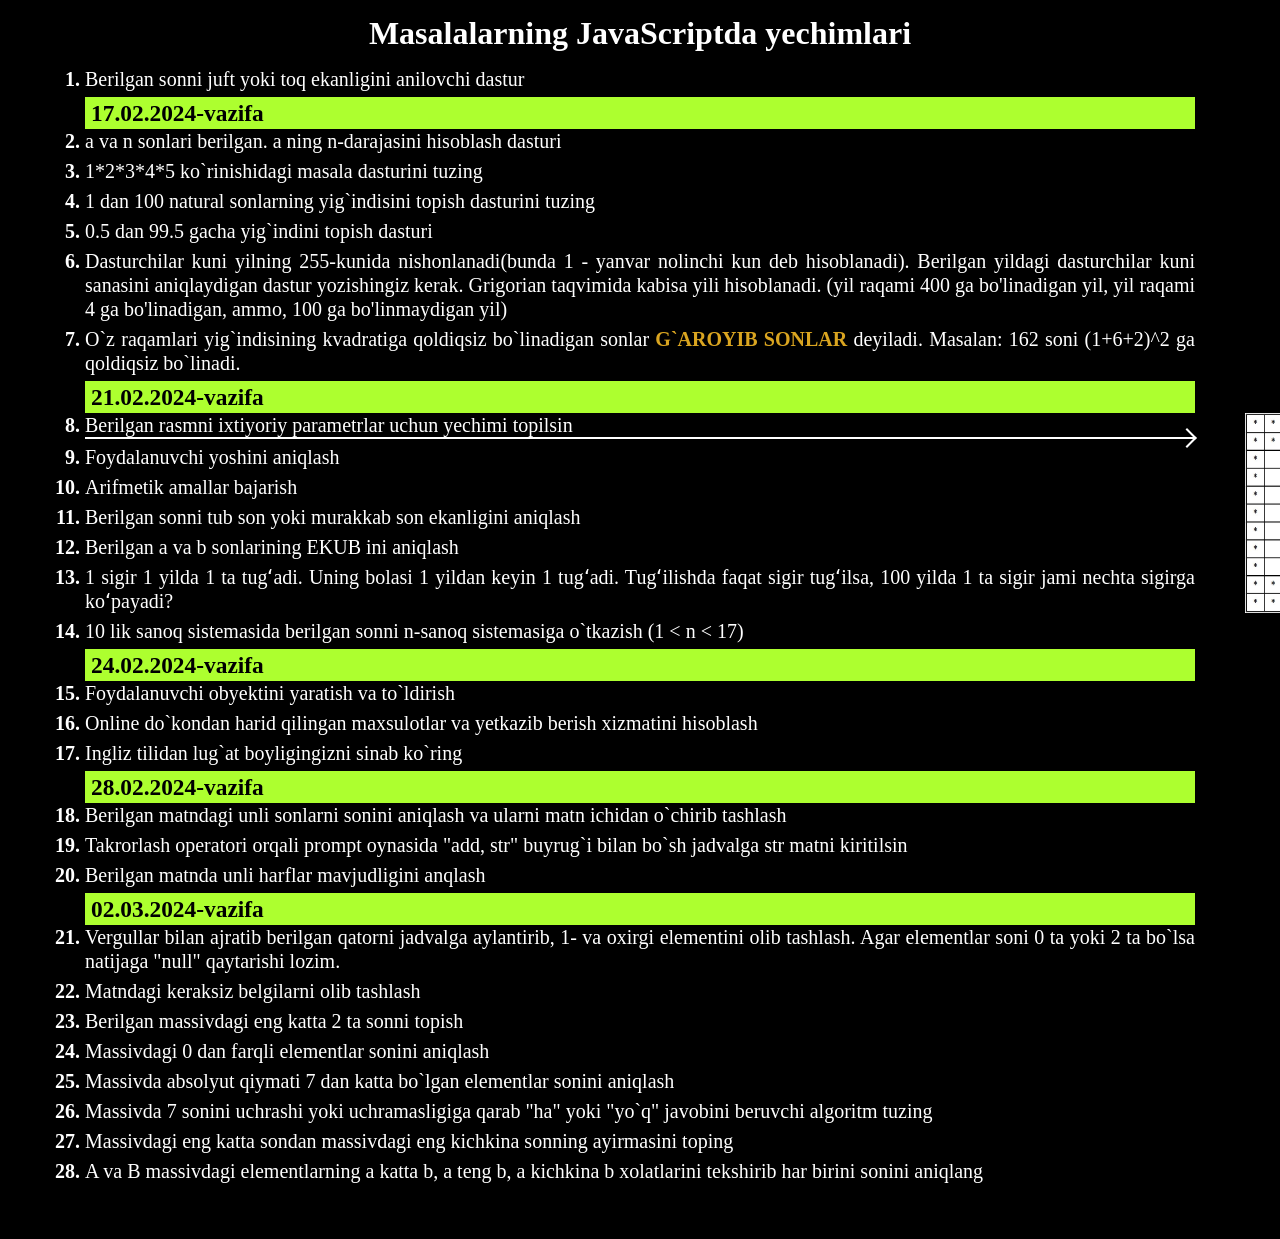
<file: index.html>
<!DOCTYPE html>
<html lang="en">

<head>
        <meta charset="UTF-8">
        <meta name="viewport" content="width=device-width, initial-scale=1.0">
        <meta name="description" content="git push git@github.com:birlashganuz/js.3-dars.git master">
        <title>14.02.2024-vazifa</title>
        <link rel="stylesheet" href="./styles/style.css">
</head>

<body>
        <header class="header">
                <h1 class="head__title">Masalalarning <b>JavaScriptda</b> yechimlari </h1>
        </header>
        <main class="main">
                <div class="container">
                        <div class="main__box">
                                <ol class="menu">

                                        <li><a target="_blank" href="./solutions/pro_ex-1.html"
                                                        class="menu__item">Berilgan sonni juft yoki
                                                        toq ekanligini anilovchi dastur</a></li>
                                        <h3 class="item-title">17.02.2024-vazifa</h3>
                                        <li><a target="_blank" href="./solutions/pro_ex-2.html" class="menu__item">a va
                                                        n sonlari berilgan.
                                                        a ning n-darajasini hisoblash dasturi </a></li>

                                        <li><a target="_blank" href="./solutions/ex-1.html" class="menu__item">1*2*3*4*5
                                                        ko`rinishidagi
                                                        masala dasturini
                                                        tuzing</a></li>
                                        <li><a target="_blank" href="./solutions/ex-2.html" class="menu__item">1 dan 100
                                                        natural sonlarning
                                                        yig`indisini topish dasturini
                                                        tuzing</a></li>
                                        <li><a target="_blank" href="./solutions/ex-3.html" class="menu__item">0.5 dan
                                                        99.5 gacha yig`indini
                                                        topish dasturi</a></li>
                                        <li><a title="Robocontest: 0006" target="_blank" href="./solutions/ex-4.html"
                                                        class="menu__item">Dasturchilar kuni yilning 255-kunida
                                                        nishonlanadi(bunda 1 - yanvar
                                                        nolinchi kun deb hisoblanadi). Berilgan yildagi dasturchilar
                                                        kuni
                                                        sanasini aniqlaydigan dastur yozishingiz kerak. Grigorian
                                                        taqvimida kabisa yili hisoblanadi.
                                                        (yil raqami 400 ga bo'linadigan yil, yil raqami 4 ga
                                                        bo'linadigan, ammo, 100 ga
                                                        bo'linmaydigan yil)</a></li>
                                        <li><a title="Robocontest: 0017" target="_blank" href="./solutions/ex-5.html"
                                                        class="menu__item">O`z
                                                        raqamlari yig`indisining kvadratiga qoldiqsiz bo`linadigan
                                                        sonlar <span class="spacial">
                                                                g`aroyib
                                                                sonlar</span>
                                                        deyiladi. Masalan: 162 soni (1+6+2)^2 ga qoldiqsiz
                                                        bo`linadi.</a></li>
                                        <h3 class="item-title">21.02.2024-vazifa</h3>
                                        <li class="relative"><a title="21.02.2024:vazifa" target="_blank"
                                                        href="./solutions/functions.html" class="menu__item">Berilgan
                                                        rasmni ixtiyoriy parametrlar uchun yechimi topilsin <span
                                                                class="line"></span> </a><img class=" exp-1"
                                                        src="./Images/masala.JPG" alt=""></li>
                                        <li><a title="Foydalanuvchi yoshini aniqlash" target="_blank"
                                                        href="./solutions/pro_ex-210224_1.html"
                                                        class="menu__item">Foydalanuvchi yoshini
                                                        aniqlash</a></li>
                                        <li><a target="_blank" href="./solutions/pro_ex-210224_2.html"
                                                        class="menu__item">Arifmetik amallar bajarish</a></li>
                                        <li><a target="_blank" href="./solutions/ex-6.html" class="menu__item">Berilgan
                                                        sonni tub son yoki murakkab son ekanligini aniqlash</a></li>
                                        <li><a target="_blank" href="./solutions/ex-7.html" class="menu__item">Berilgan
                                                        a va b sonlarining EKUB ini aniqlash</a></li>
                                        <li><a target="_blank" href="./solutions/ex-8.html" class="menu__item">1 sigir 1
                                                        yilda 1 ta tugʻadi. Uning bolasi 1 yildan keyin 1 tugʻadi.
                                                        Tugʻilishda faqat sigir tugʻilsa, 100 yilda 1 ta sigir jami
                                                        nechta sigirga koʻpayadi?</a></li>
                                        <li><a target="_blank" href="./solutions/ex-9.html" class="menu__item">10 lik
                                                        sanoq sistemasida berilgan sonni n-sanoq sistemasiga
                                                        o`tkazish (1 &lt; n &lt; 17)
                                                </a></li>
                                        <h3 class="item-title">24.02.2024-vazifa</h3>
                                        <li><a target="_blank" href="./solutions/pro_ex-24.02.2024_1.html"
                                                        class="menu__item">Foydalanuvchi obyektini yaratish va
                                                        to`ldirish
                                                </a></li>
                                        <li><a target="_blank" href="./solutions/pro_ex-24.02.2024_2.html"
                                                        class="menu__item">Online do`kondan harid qilingan maxsulotlar
                                                        va yetkazib berish xizmatini hisoblash
                                                </a></li>
                                        <li><a target="_blank" href="./solutions/ex-10.html" class="menu__item">Ingliz
                                                        tilidan lug`at boyligingizni sinab ko`ring
                                                </a></li>
                                        <h3 class="item-title">28.02.2024-vazifa</h3>
                                        <li><a target="_blank" href="./solutions/pro_ex-28.02.2024_1.html"
                                                        class="menu__item">Berilgan
                                                        matndagi unli sonlarni sonini aniqlash va ularni matn ichidan
                                                        o`chirib tashlash
                                                </a></li>
                                        <li><a target="_blank" href="./solutions/pro_ex-28.02.2024_2.html"
                                                        class="menu__item">Takrorlash operatori orqali prompt oynasida
                                                        "add, str" buyrug`i bilan bo`sh jadvalga str matni kiritilsin
                                                </a></li>
                                        <li><a target="_blank" href="./solutions/pro_ex-28.02.2024_3.html"
                                                        class="menu__item">Berilgan matnda unli harflar mavjudligini
                                                        anqlash
                                                </a></li>
                                        <h3 class="item-title">02.03.2024-vazifa</h3>
                                        <li><a target="_blank" href="./solutions/pro_ex-02.03.2024_1.html"
                                                        class="menu__item">Vergullar bilan ajratib berilgan qatorni
                                                        jadvalga aylantirib, 1- va oxirgi elementini olib tashlash. Agar
                                                        elementlar soni 0 ta yoki 2 ta bo`lsa natijaga "null" qaytarishi
                                                        lozim.
                                                </a></li>
                                        <li><a target="_blank" href="./solutions/pro_ex-02.03.2024_2.html"
                                                        class="menu__item">Matndagi keraksiz belgilarni olib tashlash
                                                </a></li>
                                        <li><a target="_blank" href="./solutions/pro_ex-02.03.2024_3.html"
                                                        class="menu__item">Berilgan massivdagi eng katta 2 ta sonni
                                                        topish
                                                </a></li>
                                        <li><a target="_blank" href="./solutions/ex-11.html"
                                                        class="menu__item">Massivdagi 0 dan farqli elementlar sonini
                                                        aniqlash
                                                </a></li>
                                        <li><a target="_blank" href="./solutions/ex-12.html" class="menu__item">Massivda
                                                        absolyut qiymati 7 dan katta bo`lgan elementlar sonini aniqlash
                                                </a></li>
                                        <li><a target="_blank" href="./solutions/ex-13.html" class="menu__item">Massivda
                                                        7 sonini uchrashi yoki uchramasligiga qarab "ha" yoki "yo`q"
                                                        javobini beruvchi algoritm tuzing
                                                </a></li>
                                        <li><a target="_blank" href="./solutions/ex-14.html"
                                                        class="menu__item">Massivdagi
                                                        eng katta sondan massivdagi eng kichkina sonning ayirmasini
                                                        toping
                                                </a></li>
                                        <li><a target="_blank" href="./solutions/ex-15.html" class="menu__item">A va B
                                                        massivdagi elementlarning a katta b, a teng b, a kichkina b
                                                        xolatlarini tekshirib har birini sonini aniqlang
                                                </a></li>
                                        <!-- <li><a title="temp" target="_blank" href="./solutions/temp.html"
                                                        class="menu__item">Temp</a></li> -->
                                </ol>
                        </div>
                </div>
        </main>
</body>

</html>
</file>
<file: styles/style.css>
* {
    margin: 0;
    padding: 0;
    box-sizing: border-box;
    color: #FFF;
}

body {
    background-color: #000;
}

.relative {
    position: relative;
}

.container {
    max-width: 1140px;
    width: 100%;
    padding: 0 15px;
    margin: 0 auto;
}

.head__title {
    margin: 15px 0;
    text-align: center;
}

ol {
    font-size: 20px;
    font-weight: 600;
    line-height: 120%;
    text-align: justify;
}

main{
    margin-bottom: 50px;
}

.menu .menu__item {
    font-size: 20px;
    font-weight: 500;
    text-decoration: none;
}

.menu .menu__item:hover {
    color: #cac4c4;
}

.spacial {
    text-transform: uppercase;
    font-weight: 700;
    color: rgb(218, 165, 32);
}

.menu .menu__item:hover .spacial {
    color: rgb(150, 112, 16);
}

.menu li {
    padding-bottom: 6px;
}

.exp-1 {
    position: absolute;
    right: -250px;
    top: 0;
    height: 200px;
    width: 200px;
}

.item-title {
    display: block;
    background-color: greenyellow;
    padding: 4px 6px;
    color: black;
}

.line {
    display: block;
    border: 1px solid #FFF;
    position: relative;
}

.line::after {
    content: '';
    width: 12px;
    height: 12px;
    border-top: 2px solid #FFF;
    border-right: 2px solid #FFF;
    position: absolute;
    right: 0;
    top: 0;
    transform: translateY(-50%) rotate(45deg);
}
</file>
